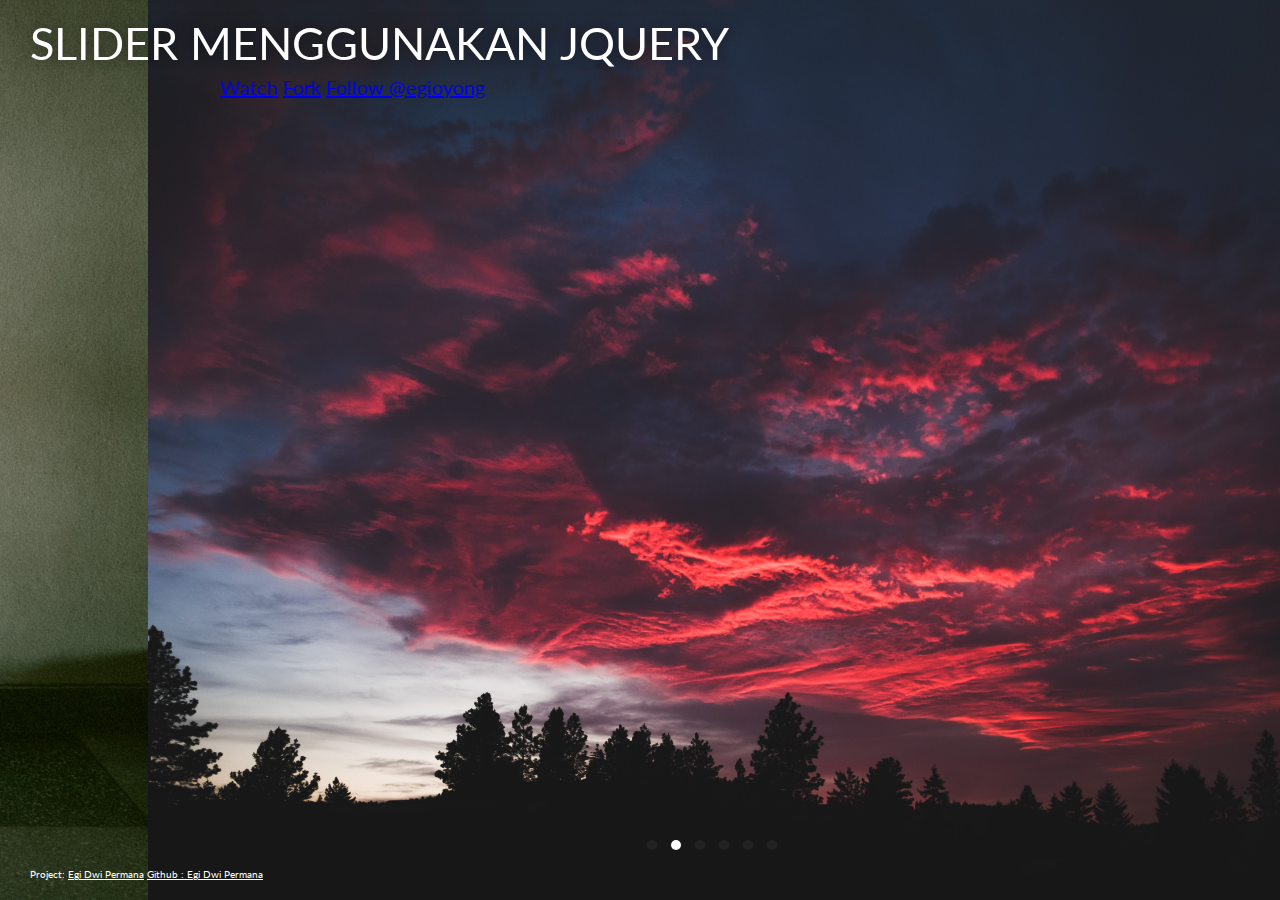
<file: select2/index.html>
<html>
    <head>
    <title>Membuat Image Slider Dengan JQuery</title>
    <meta name="description" content="Sederhana dan sangat powerfull:Slide slider">
    <link href="style.css" rel="stylesheet" type="text/css">

    <!--Instalasi font lato dari google, abaikan jika tidak koneksi internet-->
    <link href='http://fonts.googleapis.com/css?family=Lato:400,700' rel='stylesheet' type='text/css'>

    <!--Include jquery-->
    <script src="./src/jquery-3.6.0.js"></script>
    <script src="./src/jquery-migrate-1.2.1.min.js"></script>

    <!--Include the slider script-->
    <script type="text/javascript" src="./src/jquery.simpleslider.js"></script>
    <script type="text/javascript" src="./src/backstretch.js"></script>
    <script type="text/javascript" src="./src/custom.js"></script>

    </head>
    <body>
        <header id="top">
            <div id="logo"><span class='logo'>Slider Menggunakan JQuery</span><span class='dynamic'></span></div>
        </header>

        <div class="pagewrap">
            <div id="fb-root"></div>
<script async defer crossorigin="anonymous" src="https://connect.facebook.net/id_ID/sdk.js#xfbml=1&version=v11.0" nonce="LZGFsfdw"></script>
    
<div class="fb-like" data-href="https://developers.facebook.com/docs/plugins/" data-width="" data-layout="standard" data-action="like" data-size="small" data-share="true"></div>

            <div class="githubbuttons">
                <!-- Place this tag where you want the button to render. -->
                <a class="github-button" href="https://github.com/egioyong/notes-app-back-end/subscription" 
                data-icon="octicon-eye" aria-label="Watch egioyong/notes-app-back-end on GitHub">Watch</a>
                <!-- Place this tag where you want the button to render. -->
                <a class="github-button" href="https://github.com/egioyong/notes-app-back-end/fork" 
                data-icon="octicon-repo-forked" aria-label="Fork egioyong/notes-app-back-end on GitHub">Fork</a>
                <!-- Place this tag where you want the button to render. -->
                <a class="github-button" href="https://github.com/egioyong" aria-label="Follow @egioyong on GitHub">Follow @egioyong</a>

            </div>

            <div class="pageblock" id="fullscreen">
                <div class="slider">
                    <div class="slide" id="satu">
                        <div class="slidecontent">
                            <span class="headersur">Sangat powerfull dan sederhana diwaktu yang sama</span>
                            <h1>SLIDE PERTAMA</h1>
                            <select class="js-example-basic-single" name="state">
                                <option value="TR">Traveling</option>
                                <option value="NT">Nonton</option>
                                <option value="PG">Playing Game</option>
                                <option value="TD">Tidur</option>
                                <option value="BC">Makan</option>
                                <option value="SB">Sepak Bola</option>
                            </select> 
                            <div class="button" onclick="mainslider.nexSlide();">Lihat Betapa sederhananya</div>  
                    </div>
                </div>
        
                    <div class="slide" id="dua">
                        <div class="slidecontent">
                            <span class="headersur"></br></br> Masukan Semua disini</span>
                            <h1>SLIDE KEDUA</h1>
                            <div class="text">
                                <p>Siapkan dan download file simpleslider.js, jquery.touchswipe.js,dan transit.js</p>
                                <xmp>
                                   <script src="./src/jquery-3.6.0.js"></script>
                                   <script src="./src/jquery-migrate-1.2.1.min.js"></script>
                                   <script type="text/javascript" src="./src/transit.js"></script>
                                   <script type="text/javascript" src="./src/jquery.touchSwipe.js"></script>
                                   <script type="text/javascript" src="./src/jquery.simpleslider.js"></script>
                                </xmp>
                                
                                <div class="button" onclick="mainslider.nexSlide();">Sudah?Ayo lanjutkan</div>
                            </div>  
                        </div>
                    </div>

                    <div class="slide" id="tiga">
                        <div class="slidecontent">
                            <span class="headersur">Sudah Siap?</span>
                            <h1>Langkah Berikutnya</h1>  
                            <div class="text">
                                <p>Masukan kode ini di HTML, cek <a href="https://github.com/egioyong/jquery-plugin"
                                target="_BLANK">Github README</a>Contoh HTML</p>
                                <xmp>
                                    $(document).ready(funtion(){
                                        $(".slider").simpleslider(;)
                                    });

                                </xmp>
                                <div class="button" onclick="mainslider.nexSlide();">Selesai?Lanjutkan lagi!</div>
                            </div> 
                        </div>
                    </div>

                    <div class="slide" id="empat">
                        <div class="slidecontent"> 
                            <span class="headersur">Belum Selesai</span>  
                            <h1>LIHAT</h1>
                            <div class="text">
                                <p>Slider masih ada lagi</p>
                                <div class="button" onclick="mainslider.nexSlide();">Cek</div>
                            </div>
                        </div>
                    </div>

                    <div class="slide" id="lima">
                        <div class="slidecontent">
                            <span class="headersur">Masih ada lagi !</span>
                            <h1>SLIDER KELIMA</h1>
                            <div class="text">
                                <p>Ayo sekali lagi</p>

                                <div class="button" onclick="mainslider.nexSlide();">
                                 Lanjut
                                </div>
                            </div>
                        </div>
                    </div>

                  <div class="slide" id="enam">
                      <div class="slidecontent">
                          <span class="headersur">Sudah Selesai</span>
                          <h1>LIHAT</h1>
                          <div class="text">
                            <p>Slider Sudah Selesai, Mau lihat opsi lain?</p>
                            <p>
                            <p>Ada methods, triggers dan tracker yang dikonfigurasikan</p>
                            
                            <div class="button">
                                <a href="https://github.com/egioyong/jquery-plugin"
                                target="_BLANK">cek</a></div>
                          </div>
                      </div>
                  </div>  
                </div>
            </div>

            <div class="copy">
                Project: <a href="https://m.facebook.com/baskam321" rel="publisher">Egi Dwi Permana</a>
                <a href="https://github.com/egioyong">Github : Egi Dwi Permana</a>
            </div>
            
        </div>
        <!-- Place this tag in your head or just before your close body tag. -->
        <script async defer src="https://buttons.github.io/buttons.js"></script>
        <!-- Place this tag in your head or just before your close body tag. -->
        <script async defer src="https://buttons.github.io/buttons.js"></script>
        <!-- Place this tag in your head or just before your close body tag. -->
        <script async defer src="https://buttons.github.io/buttons.js"></script>
    </body>
</html>
</file>
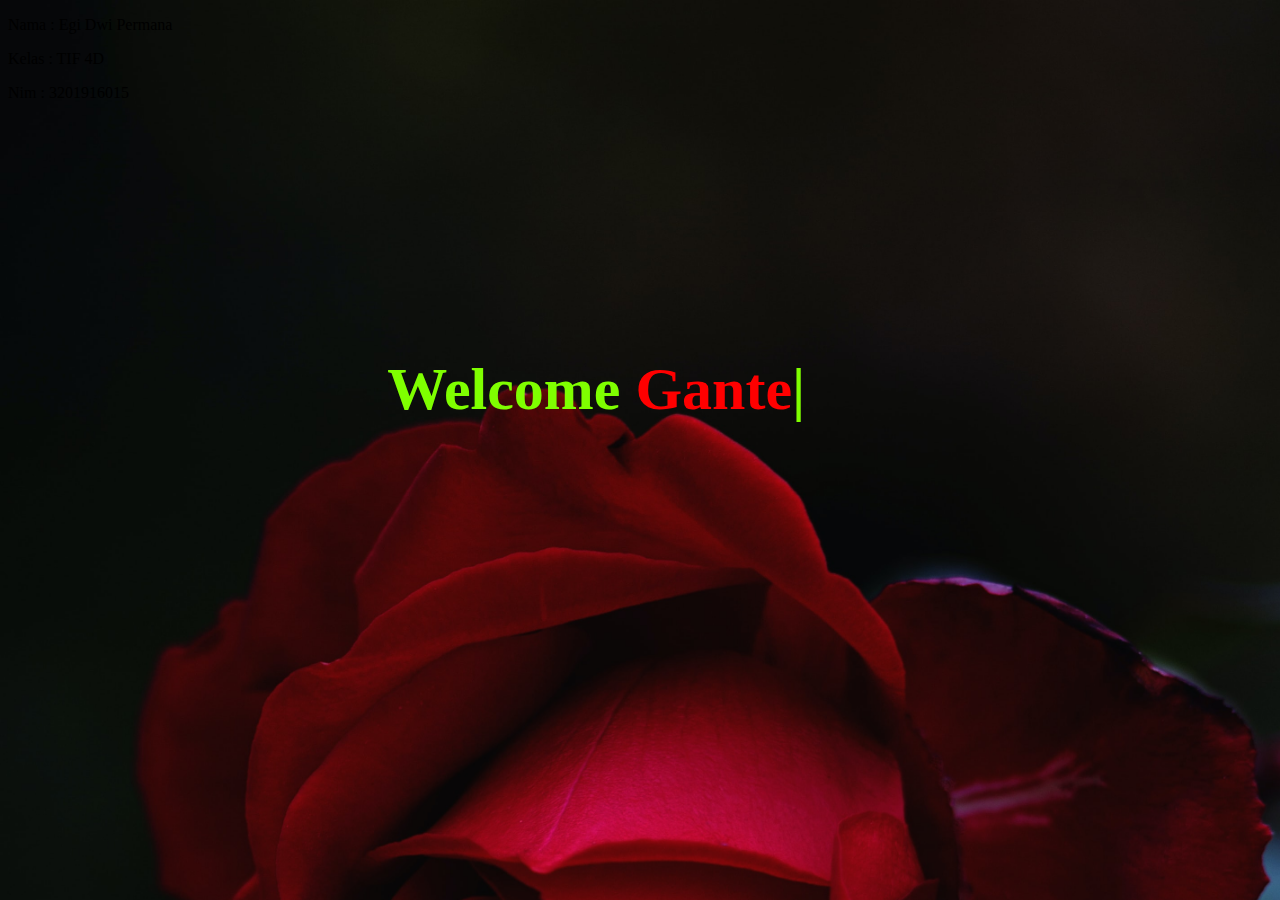
<file: typed/index.html>
<!DOCTYPE html>
<html lang="en">
    <head>
        <meta charset="UTF-8" />
        <meta http-equiv="X-UA-Compatible" content="IE=edge" />
        <meta name="viewport" content="width=device-width, initial-scale=1.0" />
        <title>Typed</title>
        <style>
            body{
                background-image: url("roksolana-zasiadko-aSCihnn25Jc-unsplash.jpg");
                background-repeat: no-repeat;
                background-size: cover;
            }
            .typed {
                margin-left: 30%;
                margin-top: 20%;
                font-size: 30px;
            }
            .typed .anim {
                color: rgb(255, 0, 0);
            }
            h1{
                color: chartreuse;
            }
        </style>
    </head>
    <body>
        <p>Nama     : Egi Dwi Permana</p>
        <p>Kelas    : TIF 4D </p>
        <P>Nim      : 3201916015</P>
        <div class="typed">
            <h1>Welcome <span class="anim"></span></h1>
        </div>

        <script src="typed.js-master/lib/typed.js"></script>

        <script>
            var typed = new Typed(".anim", {
                // Waits 1000ms after typing "First"
                strings: ["Ganteng", "Handsome"],
                typeSpeed: 100,
                backSpeed: 100,
                loop: true,
            });
        </script>
    </body>
</html>
</file>
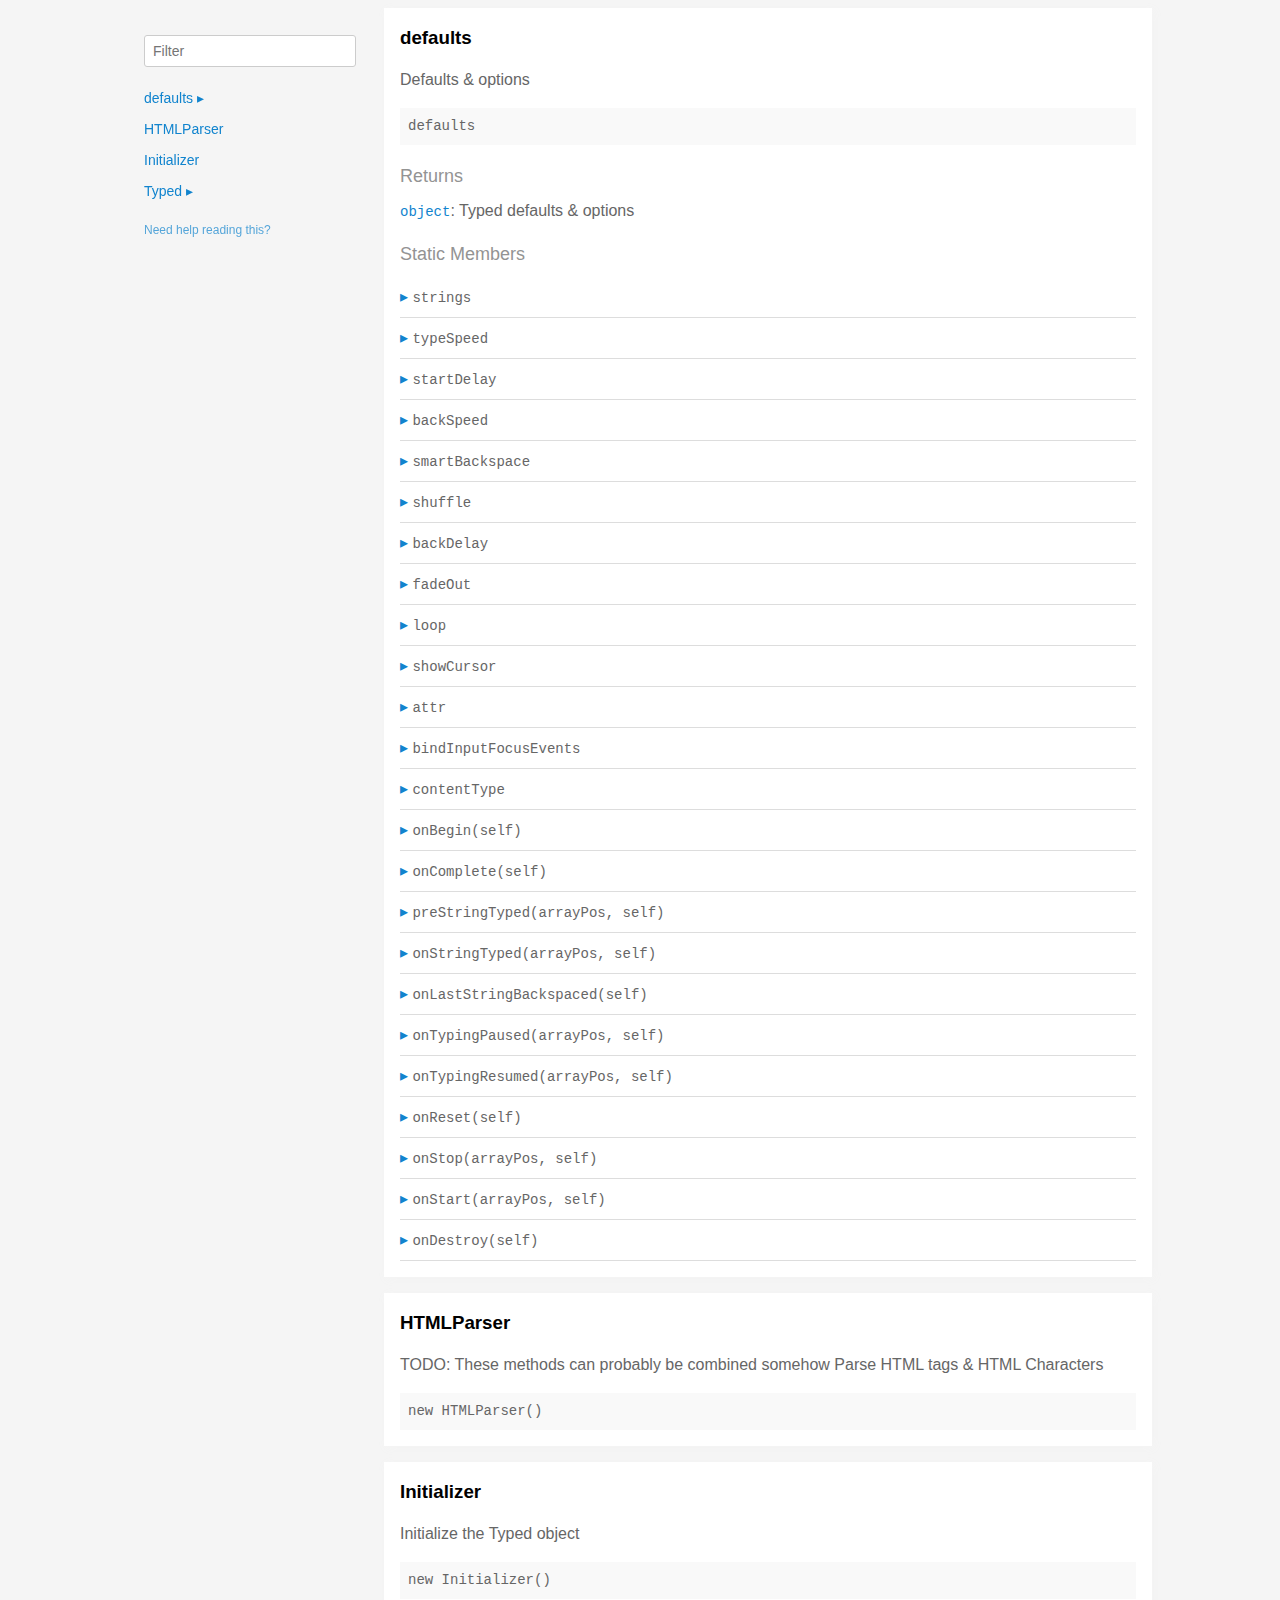
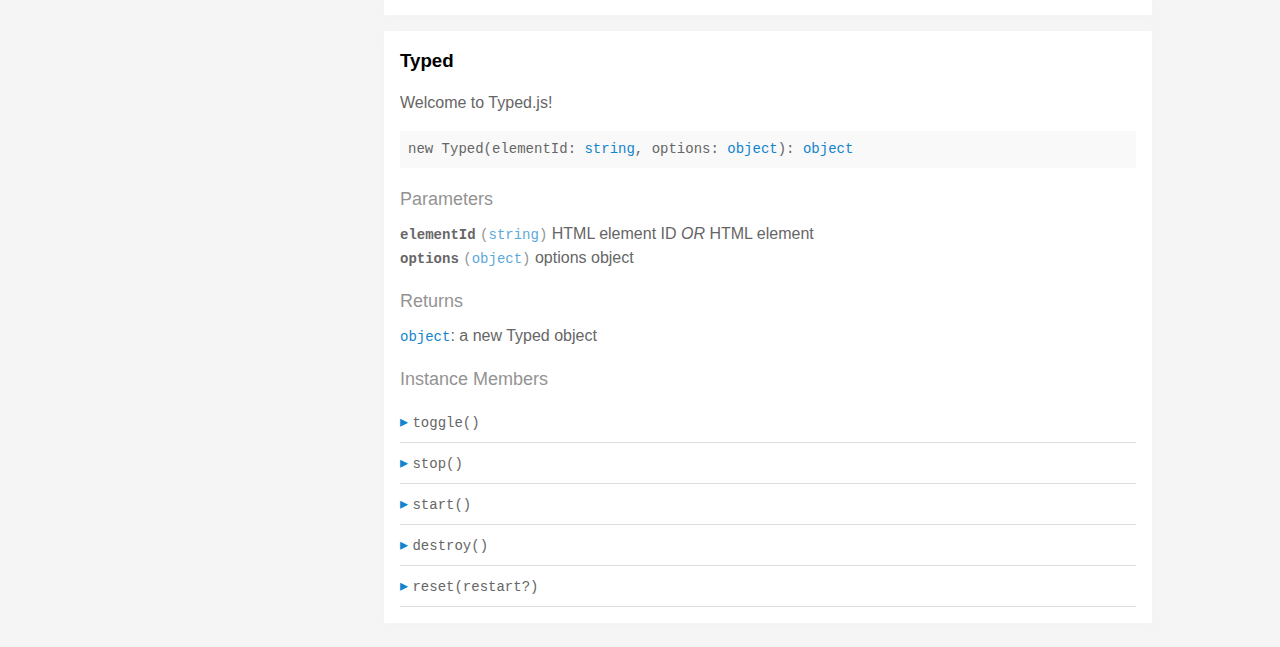
<file: typed/typed.js-master/docs/index.html>
<!doctype html>
<html>
<head>
  <meta charset='utf-8' />
  <title>  | Documentation</title>
  <meta name='viewport' content='width=device-width,initial-scale=1'>
  <link href='assets/bass.css' type='text/css' rel='stylesheet' />
  <link href='assets/style.css' type='text/css' rel='stylesheet' />
  <link href='assets/github.css' type='text/css' rel='stylesheet' />
</head>
<body class='documentation'>
  <div class='max-width-4 mx-auto'>
    <div class='clearfix md-mxn2'>
      <div class='fixed xs-hide fix-3 overflow-auto max-height-100'>
        <div class='py1 px2'>
          <h3 class='mb0 no-anchor'></h3>
          <div class='mb1'><code></code></div>
          <input
            placeholder='Filter'
            id='filter-input'
            class='col12 block input'
            type='text' />
          <div id='toc'>
            <ul class='list-reset h5 py1-ul'>
              
                
                <li><a
                  href='#defaults'
                  class=" toggle-sibling">
                  defaults
                  <span class='icon'>▸</span>
                </a>
                
                <div class='toggle-target display-none'>
                  
                  <ul class='list-reset py1-ul pl1'>
                    <li class='h5'><span>Static members</span></li>
                    
                      <li><a
                        href='#defaults.strings'
                        class='regular pre-open'>
                        .strings
                      </a></li>
                    
                      <li><a
                        href='#defaults.typeSpeed'
                        class='regular pre-open'>
                        .typeSpeed
                      </a></li>
                    
                      <li><a
                        href='#defaults.startDelay'
                        class='regular pre-open'>
                        .startDelay
                      </a></li>
                    
                      <li><a
                        href='#defaults.backSpeed'
                        class='regular pre-open'>
                        .backSpeed
                      </a></li>
                    
                      <li><a
                        href='#defaults.smartBackspace'
                        class='regular pre-open'>
                        .smartBackspace
                      </a></li>
                    
                      <li><a
                        href='#defaults.shuffle'
                        class='regular pre-open'>
                        .shuffle
                      </a></li>
                    
                      <li><a
                        href='#defaults.backDelay'
                        class='regular pre-open'>
                        .backDelay
                      </a></li>
                    
                      <li><a
                        href='#defaults.fadeOut'
                        class='regular pre-open'>
                        .fadeOut
                      </a></li>
                    
                      <li><a
                        href='#defaults.loop'
                        class='regular pre-open'>
                        .loop
                      </a></li>
                    
                      <li><a
                        href='#defaults.showCursor'
                        class='regular pre-open'>
                        .showCursor
                      </a></li>
                    
                      <li><a
                        href='#defaults.attr'
                        class='regular pre-open'>
                        .attr
                      </a></li>
                    
                      <li><a
                        href='#defaults.bindInputFocusEvents'
                        class='regular pre-open'>
                        .bindInputFocusEvents
                      </a></li>
                    
                      <li><a
                        href='#defaults.contentType'
                        class='regular pre-open'>
                        .contentType
                      </a></li>

                      <li><a
                        href='#defaults.onBegin'
                        class='regular pre-open'>
                        .onBegin
                      </a></li>

                      <li><a
                        href='#defaults.onComplete'
                        class='regular pre-open'>
                        .onComplete
                      </a></li>
                    
                      <li><a
                        href='#defaults.preStringTyped'
                        class='regular pre-open'>
                        .preStringTyped
                      </a></li>
                    
                      <li><a
                        href='#defaults.onStringTyped'
                        class='regular pre-open'>
                        .onStringTyped
                      </a></li>
                    
                      <li><a
                        href='#defaults.onLastStringBackspaced'
                        class='regular pre-open'>
                        .onLastStringBackspaced
                      </a></li>
                    
                      <li><a
                        href='#defaults.onTypingPaused'
                        class='regular pre-open'>
                        .onTypingPaused
                      </a></li>
                    
                      <li><a
                        href='#defaults.onTypingResumed'
                        class='regular pre-open'>
                        .onTypingResumed
                      </a></li>
                    
                      <li><a
                        href='#defaults.onReset'
                        class='regular pre-open'>
                        .onReset
                      </a></li>
                    
                      <li><a
                        href='#defaults.onStop'
                        class='regular pre-open'>
                        .onStop
                      </a></li>
                    
                      <li><a
                        href='#defaults.onStart'
                        class='regular pre-open'>
                        .onStart
                      </a></li>
                    
                      <li><a
                        href='#defaults.onDestroy'
                        class='regular pre-open'>
                        .onDestroy
                      </a></li>
                    
                    </ul>
                  
                  
                  
                </div>
                
                </li>
              
                
                <li><a
                  href='#htmlparser'
                  class="">
                  HTMLParser
                  
                </a>
                
                </li>
              
                
                <li><a
                  href='#initializer'
                  class="">
                  Initializer
                  
                </a>
                
                </li>
              
                
                <li><a
                  href='#typed'
                  class=" toggle-sibling">
                  Typed
                  <span class='icon'>▸</span>
                </a>
                
                <div class='toggle-target display-none'>
                  
                  
                    <ul class='list-reset py1-ul pl1'>
                      <li class='h5'><span>Instance members</span></li>
                      
                      <li><a
                        href='#Typed#toggle'
                        class='regular pre-open'>
                        #toggle
                      </a></li>
                      
                      <li><a
                        href='#Typed#stop'
                        class='regular pre-open'>
                        #stop
                      </a></li>
                      
                      <li><a
                        href='#Typed#start'
                        class='regular pre-open'>
                        #start
                      </a></li>
                      
                      <li><a
                        href='#Typed#destroy'
                        class='regular pre-open'>
                        #destroy
                      </a></li>
                      
                      <li><a
                        href='#Typed#reset'
                        class='regular pre-open'>
                        #reset
                      </a></li>
                      
                    </ul>
                  
                  
                </div>
                
                </li>
              
            </ul>
          </div>
          <div class='mt1 h6 quiet'>
            <a href='http://documentation.js.org/reading-documentation.html'>Need help reading this?</a>
          </div>
        </div>
      </div>
      <div class='fix-margin-3'>
        
          
            <section class='p2 mb2 clearfix bg-white minishadow'>

  
  <div class='clearfix'>
    
    <h3 class='fl m0' id='defaults'>
      defaults
    </h3>
    
    
  </div>
  

  <p>Defaults &#x26; options</p>


  <div class='pre p1 fill-light mt0'>defaults</div>
  
  

  
  
  
  
  

  

  

  
    
      <div class='py1 quiet mt1 prose-big'>Returns</div>
      <code><a href="https://developer.mozilla.org/en-US/docs/Web/JavaScript/Reference/Global_Objects/Object">object</a></code>:
        Typed defaults &#x26; options

      
    
  

  

  

  
    <div class='py1 quiet mt1 prose-big'>Static Members</div>
    <div class="clearfix">
  
    <div class='border-bottom' id='defaults.strings'>
      <div class="clearfix small pointer toggle-sibling">
        <div class="py1 contain">
            <a class='icon pin-right py1 dark-link caret-right'>▸</a>
            <span class='code strong strong truncate'>strings</span>
        </div>
      </div>
      <div class="clearfix display-none toggle-target">
        <section class='p2 mb2 clearfix bg-white minishadow'>

  

  

  <div class='pre p1 fill-light mt0'>strings</div>
  
  

  
  
  
  
  

  

  
    <div class='py1 quiet mt1 prose-big'>Properties</div>
    <div>
      
        <div class='space-bottom0'>
          <span class='code bold'>strings</span> <code class='quiet'>(<a href="https://developer.mozilla.org/en-US/docs/Web/JavaScript/Reference/Global_Objects/Array">array</a>)</code>
          : strings to be typed

          
        </div>
      
        <div class='space-bottom0'>
          <span class='code bold'>stringsElement</span> <code class='quiet'>(<a href="https://developer.mozilla.org/en-US/docs/Web/JavaScript/Reference/Global_Objects/String">string</a>)</code>
          : ID of element containing string children

          
        </div>
      
    </div>
  

  

  

  

  

  

  
</section>

      </div>
    </div>
  
    <div class='border-bottom' id='defaults.typeSpeed'>
      <div class="clearfix small pointer toggle-sibling">
        <div class="py1 contain">
            <a class='icon pin-right py1 dark-link caret-right'>▸</a>
            <span class='code strong strong truncate'>typeSpeed</span>
        </div>
      </div>
      <div class="clearfix display-none toggle-target">
        <section class='p2 mb2 clearfix bg-white minishadow'>

  

  

  <div class='pre p1 fill-light mt0'>typeSpeed</div>
  
  

  
  
  
  
  

  

  
    <div class='py1 quiet mt1 prose-big'>Properties</div>
    <div>
      
        <div class='space-bottom0'>
          <span class='code bold'>typeSpeed</span> <code class='quiet'>(<a href="https://developer.mozilla.org/en-US/docs/Web/JavaScript/Reference/Global_Objects/Number">number</a>)</code>
          : type speed in milliseconds

          
        </div>
      
    </div>
  

  

  

  

  

  

  
</section>

      </div>
    </div>
  
    <div class='border-bottom' id='defaults.startDelay'>
      <div class="clearfix small pointer toggle-sibling">
        <div class="py1 contain">
            <a class='icon pin-right py1 dark-link caret-right'>▸</a>
            <span class='code strong strong truncate'>startDelay</span>
        </div>
      </div>
      <div class="clearfix display-none toggle-target">
        <section class='p2 mb2 clearfix bg-white minishadow'>

  

  

  <div class='pre p1 fill-light mt0'>startDelay</div>
  
  

  
  
  
  
  

  

  
    <div class='py1 quiet mt1 prose-big'>Properties</div>
    <div>
      
        <div class='space-bottom0'>
          <span class='code bold'>startDelay</span> <code class='quiet'>(<a href="https://developer.mozilla.org/en-US/docs/Web/JavaScript/Reference/Global_Objects/Number">number</a>)</code>
          : time before typing starts in milliseconds

          
        </div>
      
    </div>
  

  

  

  

  

  

  
</section>

      </div>
    </div>
  
    <div class='border-bottom' id='defaults.backSpeed'>
      <div class="clearfix small pointer toggle-sibling">
        <div class="py1 contain">
            <a class='icon pin-right py1 dark-link caret-right'>▸</a>
            <span class='code strong strong truncate'>backSpeed</span>
        </div>
      </div>
      <div class="clearfix display-none toggle-target">
        <section class='p2 mb2 clearfix bg-white minishadow'>

  

  

  <div class='pre p1 fill-light mt0'>backSpeed</div>
  
  

  
  
  
  
  

  

  
    <div class='py1 quiet mt1 prose-big'>Properties</div>
    <div>
      
        <div class='space-bottom0'>
          <span class='code bold'>backSpeed</span> <code class='quiet'>(<a href="https://developer.mozilla.org/en-US/docs/Web/JavaScript/Reference/Global_Objects/Number">number</a>)</code>
          : backspacing speed in milliseconds

          
        </div>
      
    </div>
  

  

  

  

  

  

  
</section>

      </div>
    </div>
  
    <div class='border-bottom' id='defaults.smartBackspace'>
      <div class="clearfix small pointer toggle-sibling">
        <div class="py1 contain">
            <a class='icon pin-right py1 dark-link caret-right'>▸</a>
            <span class='code strong strong truncate'>smartBackspace</span>
        </div>
      </div>
      <div class="clearfix display-none toggle-target">
        <section class='p2 mb2 clearfix bg-white minishadow'>

  

  

  <div class='pre p1 fill-light mt0'>smartBackspace</div>
  
  

  
  
  
  
  

  

  
    <div class='py1 quiet mt1 prose-big'>Properties</div>
    <div>
      
        <div class='space-bottom0'>
          <span class='code bold'>smartBackspace</span> <code class='quiet'>(<a href="https://developer.mozilla.org/en-US/docs/Web/JavaScript/Reference/Global_Objects/Boolean">boolean</a>)</code>
          : only backspace what doesn't match the previous string

          
        </div>
      
    </div>
  

  

  

  

  

  

  
</section>

      </div>
    </div>
  
    <div class='border-bottom' id='defaults.shuffle'>
      <div class="clearfix small pointer toggle-sibling">
        <div class="py1 contain">
            <a class='icon pin-right py1 dark-link caret-right'>▸</a>
            <span class='code strong strong truncate'>shuffle</span>
        </div>
      </div>
      <div class="clearfix display-none toggle-target">
        <section class='p2 mb2 clearfix bg-white minishadow'>

  

  

  <div class='pre p1 fill-light mt0'>shuffle</div>
  
  

  
  
  
  
  

  

  
    <div class='py1 quiet mt1 prose-big'>Properties</div>
    <div>
      
        <div class='space-bottom0'>
          <span class='code bold'>shuffle</span> <code class='quiet'>(<a href="https://developer.mozilla.org/en-US/docs/Web/JavaScript/Reference/Global_Objects/Boolean">boolean</a>)</code>
          : shuffle the strings

          
        </div>
      
    </div>
  

  

  

  

  

  

  
</section>

      </div>
    </div>
  
    <div class='border-bottom' id='defaults.backDelay'>
      <div class="clearfix small pointer toggle-sibling">
        <div class="py1 contain">
            <a class='icon pin-right py1 dark-link caret-right'>▸</a>
            <span class='code strong strong truncate'>backDelay</span>
        </div>
      </div>
      <div class="clearfix display-none toggle-target">
        <section class='p2 mb2 clearfix bg-white minishadow'>

  

  

  <div class='pre p1 fill-light mt0'>backDelay</div>
  
  

  
  
  
  
  

  

  
    <div class='py1 quiet mt1 prose-big'>Properties</div>
    <div>
      
        <div class='space-bottom0'>
          <span class='code bold'>backDelay</span> <code class='quiet'>(<a href="https://developer.mozilla.org/en-US/docs/Web/JavaScript/Reference/Global_Objects/Number">number</a>)</code>
          : time before backspacing in milliseconds

          
        </div>
      
    </div>
  

  

  

  

  

  

  
</section>

      </div>
    </div>
  
    <div class='border-bottom' id='defaults.fadeOut'>
      <div class="clearfix small pointer toggle-sibling">
        <div class="py1 contain">
            <a class='icon pin-right py1 dark-link caret-right'>▸</a>
            <span class='code strong strong truncate'>fadeOut</span>
        </div>
      </div>
      <div class="clearfix display-none toggle-target">
        <section class='p2 mb2 clearfix bg-white minishadow'>

  

  

  <div class='pre p1 fill-light mt0'>fadeOut</div>
  
  

  
  
  
  
  

  

  
    <div class='py1 quiet mt1 prose-big'>Properties</div>
    <div>
      
        <div class='space-bottom0'>
          <span class='code bold'>fadeOut</span> <code class='quiet'>(<a href="https://developer.mozilla.org/en-US/docs/Web/JavaScript/Reference/Global_Objects/Boolean">boolean</a>)</code>
          : Fade out instead of backspace

          
        </div>
      
        <div class='space-bottom0'>
          <span class='code bold'>fadeOutClass</span> <code class='quiet'>(<a href="https://developer.mozilla.org/en-US/docs/Web/JavaScript/Reference/Global_Objects/String">string</a>)</code>
          : css class for fade animation

          
        </div>
      
        <div class='space-bottom0'>
          <span class='code bold'>fadeOutDelay</span> <code class='quiet'>(<a href="https://developer.mozilla.org/en-US/docs/Web/JavaScript/Reference/Global_Objects/Boolean">boolean</a>)</code>
          : Fade out delay in milliseconds

          
        </div>
      
    </div>
  

  

  

  

  

  

  
</section>

      </div>
    </div>
  
    <div class='border-bottom' id='defaults.loop'>
      <div class="clearfix small pointer toggle-sibling">
        <div class="py1 contain">
            <a class='icon pin-right py1 dark-link caret-right'>▸</a>
            <span class='code strong strong truncate'>loop</span>
        </div>
      </div>
      <div class="clearfix display-none toggle-target">
        <section class='p2 mb2 clearfix bg-white minishadow'>

  

  

  <div class='pre p1 fill-light mt0'>loop</div>
  
  

  
  
  
  
  

  

  
    <div class='py1 quiet mt1 prose-big'>Properties</div>
    <div>
      
        <div class='space-bottom0'>
          <span class='code bold'>loop</span> <code class='quiet'>(<a href="https://developer.mozilla.org/en-US/docs/Web/JavaScript/Reference/Global_Objects/Boolean">boolean</a>)</code>
          : loop strings

          
        </div>
      
        <div class='space-bottom0'>
          <span class='code bold'>loopCount</span> <code class='quiet'>(<a href="https://developer.mozilla.org/en-US/docs/Web/JavaScript/Reference/Global_Objects/Number">number</a>)</code>
          : amount of loops

          
        </div>
      
    </div>
  

  

  

  

  

  

  
</section>

      </div>
    </div>
  
    <div class='border-bottom' id='defaults.showCursor'>
      <div class="clearfix small pointer toggle-sibling">
        <div class="py1 contain">
            <a class='icon pin-right py1 dark-link caret-right'>▸</a>
            <span class='code strong strong truncate'>showCursor</span>
        </div>
      </div>
      <div class="clearfix display-none toggle-target">
        <section class='p2 mb2 clearfix bg-white minishadow'>

  

  

  <div class='pre p1 fill-light mt0'>showCursor</div>
  
  

  
  
  
  
  

  

  
    <div class='py1 quiet mt1 prose-big'>Properties</div>
    <div>
      
        <div class='space-bottom0'>
          <span class='code bold'>showCursor</span> <code class='quiet'>(<a href="https://developer.mozilla.org/en-US/docs/Web/JavaScript/Reference/Global_Objects/Boolean">boolean</a>)</code>
          : show cursor

          
        </div>
      
        <div class='space-bottom0'>
          <span class='code bold'>cursorChar</span> <code class='quiet'>(<a href="https://developer.mozilla.org/en-US/docs/Web/JavaScript/Reference/Global_Objects/String">string</a>)</code>
          : character for cursor

          
        </div>
      
        <div class='space-bottom0'>
          <span class='code bold'>autoInsertCss</span> <code class='quiet'>(<a href="https://developer.mozilla.org/en-US/docs/Web/JavaScript/Reference/Global_Objects/Boolean">boolean</a>)</code>
          : insert CSS for cursor and fadeOut into HTML 
<head>

          
        </div>
      
    </div>
  

  

  

  

  

  

  
</section>

      </div>
    </div>
  
    <div class='border-bottom' id='defaults.attr'>
      <div class="clearfix small pointer toggle-sibling">
        <div class="py1 contain">
            <a class='icon pin-right py1 dark-link caret-right'>▸</a>
            <span class='code strong strong truncate'>attr</span>
        </div>
      </div>
      <div class="clearfix display-none toggle-target">
        <section class='p2 mb2 clearfix bg-white minishadow'>

  

  

  <div class='pre p1 fill-light mt0'>attr</div>
  
  

  
  
  
  
  

  

  
    <div class='py1 quiet mt1 prose-big'>Properties</div>
    <div>
      
        <div class='space-bottom0'>
          <span class='code bold'>attr</span> <code class='quiet'>(<a href="https://developer.mozilla.org/en-US/docs/Web/JavaScript/Reference/Global_Objects/String">string</a>)</code>
          : attribute for typing
Ex: input placeholder, value, or just HTML text

          
        </div>
      
    </div>
  

  

  

  

  

  

  
</section>

      </div>
    </div>
  
    <div class='border-bottom' id='defaults.bindInputFocusEvents'>
      <div class="clearfix small pointer toggle-sibling">
        <div class="py1 contain">
            <a class='icon pin-right py1 dark-link caret-right'>▸</a>
            <span class='code strong strong truncate'>bindInputFocusEvents</span>
        </div>
      </div>
      <div class="clearfix display-none toggle-target">
        <section class='p2 mb2 clearfix bg-white minishadow'>

  

  

  <div class='pre p1 fill-light mt0'>bindInputFocusEvents</div>
  
  

  
  
  
  
  

  

  
    <div class='py1 quiet mt1 prose-big'>Properties</div>
    <div>
      
        <div class='space-bottom0'>
          <span class='code bold'>bindInputFocusEvents</span> <code class='quiet'>(<a href="https://developer.mozilla.org/en-US/docs/Web/JavaScript/Reference/Global_Objects/Boolean">boolean</a>)</code>
          : bind to focus and blur if el is text input

          
        </div>
      
    </div>
  

  

  

  

  

  

  
</section>

      </div>
    </div>
  
    <div class='border-bottom' id='defaults.contentType'>
      <div class="clearfix small pointer toggle-sibling">
        <div class="py1 contain">
            <a class='icon pin-right py1 dark-link caret-right'>▸</a>
            <span class='code strong strong truncate'>contentType</span>
        </div>
      </div>
      <div class="clearfix display-none toggle-target">
        <section class='p2 mb2 clearfix bg-white minishadow'>

  

  

  <div class='pre p1 fill-light mt0'>contentType</div>
  
  

  
  
  
  
  

  

  
    <div class='py1 quiet mt1 prose-big'>Properties</div>
    <div>
      
        <div class='space-bottom0'>
          <span class='code bold'>contentType</span> <code class='quiet'>(<a href="https://developer.mozilla.org/en-US/docs/Web/JavaScript/Reference/Global_Objects/String">string</a>)</code>
          : 'html' or 'null' for plaintext

          
        </div>
      
    </div>
  

  

  

  

  

  

  
</section>

      </div>
    </div>
  
    <div class='border-bottom' id='defaults.onBegin'>
      <div class="clearfix small pointer toggle-sibling">
        <div class="py1 contain">
            <a class='icon pin-right py1 dark-link caret-right'>▸</a>
            <span class='code strong strong truncate'>onBegin(self)</span>
        </div>
      </div>
      <div class="clearfix display-none toggle-target">
        <section class='p2 mb2 clearfix bg-white minishadow'>

  

  <p>Before it begins typing</p>

  <div class='pre p1 fill-light mt0'>onBegin(self: <a href="#typed">Typed</a>)</div>
  
    <div class='py1 quiet mt1 prose-big'>Parameters</div>
    <div class='prose'>
      
        <div class='space-bottom0'>
          <div>
            <span class='code bold'>self</span> <code class='quiet'>(<a href="#typed">Typed</a>)</code>
	    
          </div>
          
        </div>
      
    </div>
  
</section>

      </div>
    </div>

    <div class='border-bottom' id='defaults.onComplete'>
      <div class="clearfix small pointer toggle-sibling">
        <div class="py1 contain">
            <a class='icon pin-right py1 dark-link caret-right'>▸</a>
            <span class='code strong strong truncate'>onComplete(self)</span>
        </div>
      </div>
      <div class="clearfix display-none toggle-target">
        <section class='p2 mb2 clearfix bg-white minishadow'>

  

  <p>All typing is complete</p>


  <div class='pre p1 fill-light mt0'>onComplete(self: <a href="#typed">Typed</a>)</div>
  
  

  
  
  
  
  

  
    <div class='py1 quiet mt1 prose-big'>Parameters</div>
    <div class='prose'>
      
        <div class='space-bottom0'>
          <div>
            <span class='code bold'>self</span> <code class='quiet'>(<a href="#typed">Typed</a>)</code>
	    
          </div>
          
        </div>
      
    </div>
  

  

  

  

  

  

  

  
</section>

      </div>
    </div>
  
    <div class='border-bottom' id='defaults.preStringTyped'>
      <div class="clearfix small pointer toggle-sibling">
        <div class="py1 contain">
            <a class='icon pin-right py1 dark-link caret-right'>▸</a>
            <span class='code strong strong truncate'>preStringTyped(arrayPos, self)</span>
        </div>
      </div>
      <div class="clearfix display-none toggle-target">
        <section class='p2 mb2 clearfix bg-white minishadow'>

  

  <p>Before each string is typed</p>


  <div class='pre p1 fill-light mt0'>preStringTyped(arrayPos: <a href="https://developer.mozilla.org/en-US/docs/Web/JavaScript/Reference/Global_Objects/Number">number</a>, self: <a href="#typed">Typed</a>)</div>
  
  

  
  
  
  
  

  
    <div class='py1 quiet mt1 prose-big'>Parameters</div>
    <div class='prose'>
      
        <div class='space-bottom0'>
          <div>
            <span class='code bold'>arrayPos</span> <code class='quiet'>(<a href="https://developer.mozilla.org/en-US/docs/Web/JavaScript/Reference/Global_Objects/Number">number</a>)</code>
	    
          </div>
          
        </div>
      
        <div class='space-bottom0'>
          <div>
            <span class='code bold'>self</span> <code class='quiet'>(<a href="#typed">Typed</a>)</code>
	    
          </div>
          
        </div>
      
    </div>
  

  

  

  

  

  

  

  
</section>

      </div>
    </div>
  
    <div class='border-bottom' id='defaults.onStringTyped'>
      <div class="clearfix small pointer toggle-sibling">
        <div class="py1 contain">
            <a class='icon pin-right py1 dark-link caret-right'>▸</a>
            <span class='code strong strong truncate'>onStringTyped(arrayPos, self)</span>
        </div>
      </div>
      <div class="clearfix display-none toggle-target">
        <section class='p2 mb2 clearfix bg-white minishadow'>

  

  <p>After each string is typed</p>


  <div class='pre p1 fill-light mt0'>onStringTyped(arrayPos: <a href="https://developer.mozilla.org/en-US/docs/Web/JavaScript/Reference/Global_Objects/Number">number</a>, self: <a href="#typed">Typed</a>)</div>
  
  

  
  
  
  
  

  
    <div class='py1 quiet mt1 prose-big'>Parameters</div>
    <div class='prose'>
      
        <div class='space-bottom0'>
          <div>
            <span class='code bold'>arrayPos</span> <code class='quiet'>(<a href="https://developer.mozilla.org/en-US/docs/Web/JavaScript/Reference/Global_Objects/Number">number</a>)</code>
	    
          </div>
          
        </div>
      
        <div class='space-bottom0'>
          <div>
            <span class='code bold'>self</span> <code class='quiet'>(<a href="#typed">Typed</a>)</code>
	    
          </div>
          
        </div>
      
    </div>
  

  

  

  

  

  

  

  
</section>

      </div>
    </div>
  
    <div class='border-bottom' id='defaults.onLastStringBackspaced'>
      <div class="clearfix small pointer toggle-sibling">
        <div class="py1 contain">
            <a class='icon pin-right py1 dark-link caret-right'>▸</a>
            <span class='code strong strong truncate'>onLastStringBackspaced(self)</span>
        </div>
      </div>
      <div class="clearfix display-none toggle-target">
        <section class='p2 mb2 clearfix bg-white minishadow'>

  

  <p>During looping, after last string is typed</p>


  <div class='pre p1 fill-light mt0'>onLastStringBackspaced(self: <a href="#typed">Typed</a>)</div>
  
  

  
  
  
  
  

  
    <div class='py1 quiet mt1 prose-big'>Parameters</div>
    <div class='prose'>
      
        <div class='space-bottom0'>
          <div>
            <span class='code bold'>self</span> <code class='quiet'>(<a href="#typed">Typed</a>)</code>
	    
          </div>
          
        </div>
      
    </div>
  

  

  

  

  

  

  

  
</section>

      </div>
    </div>
  
    <div class='border-bottom' id='defaults.onTypingPaused'>
      <div class="clearfix small pointer toggle-sibling">
        <div class="py1 contain">
            <a class='icon pin-right py1 dark-link caret-right'>▸</a>
            <span class='code strong strong truncate'>onTypingPaused(arrayPos, self)</span>
        </div>
      </div>
      <div class="clearfix display-none toggle-target">
        <section class='p2 mb2 clearfix bg-white minishadow'>

  

  <p>Typing has been stopped</p>


  <div class='pre p1 fill-light mt0'>onTypingPaused(arrayPos: <a href="https://developer.mozilla.org/en-US/docs/Web/JavaScript/Reference/Global_Objects/Number">number</a>, self: <a href="#typed">Typed</a>)</div>
  
  

  
  
  
  
  

  
    <div class='py1 quiet mt1 prose-big'>Parameters</div>
    <div class='prose'>
      
        <div class='space-bottom0'>
          <div>
            <span class='code bold'>arrayPos</span> <code class='quiet'>(<a href="https://developer.mozilla.org/en-US/docs/Web/JavaScript/Reference/Global_Objects/Number">number</a>)</code>
	    
          </div>
          
        </div>
      
        <div class='space-bottom0'>
          <div>
            <span class='code bold'>self</span> <code class='quiet'>(<a href="#typed">Typed</a>)</code>
	    
          </div>
          
        </div>
      
    </div>
  

  

  

  

  

  

  

  
</section>

      </div>
    </div>
  
    <div class='border-bottom' id='defaults.onTypingResumed'>
      <div class="clearfix small pointer toggle-sibling">
        <div class="py1 contain">
            <a class='icon pin-right py1 dark-link caret-right'>▸</a>
            <span class='code strong strong truncate'>onTypingResumed(arrayPos, self)</span>
        </div>
      </div>
      <div class="clearfix display-none toggle-target">
        <section class='p2 mb2 clearfix bg-white minishadow'>

  

  <p>Typing has been started after being stopped</p>


  <div class='pre p1 fill-light mt0'>onTypingResumed(arrayPos: <a href="https://developer.mozilla.org/en-US/docs/Web/JavaScript/Reference/Global_Objects/Number">number</a>, self: <a href="#typed">Typed</a>)</div>
  
  

  
  
  
  
  

  
    <div class='py1 quiet mt1 prose-big'>Parameters</div>
    <div class='prose'>
      
        <div class='space-bottom0'>
          <div>
            <span class='code bold'>arrayPos</span> <code class='quiet'>(<a href="https://developer.mozilla.org/en-US/docs/Web/JavaScript/Reference/Global_Objects/Number">number</a>)</code>
	    
          </div>
          
        </div>
      
        <div class='space-bottom0'>
          <div>
            <span class='code bold'>self</span> <code class='quiet'>(<a href="#typed">Typed</a>)</code>
	    
          </div>
          
        </div>
      
    </div>
  

  

  

  

  

  

  

  
</section>

      </div>
    </div>
  
    <div class='border-bottom' id='defaults.onReset'>
      <div class="clearfix small pointer toggle-sibling">
        <div class="py1 contain">
            <a class='icon pin-right py1 dark-link caret-right'>▸</a>
            <span class='code strong strong truncate'>onReset(self)</span>
        </div>
      </div>
      <div class="clearfix display-none toggle-target">
        <section class='p2 mb2 clearfix bg-white minishadow'>

  

  <p>After reset</p>


  <div class='pre p1 fill-light mt0'>onReset(self: <a href="#typed">Typed</a>)</div>
  
  

  
  
  
  
  

  
    <div class='py1 quiet mt1 prose-big'>Parameters</div>
    <div class='prose'>
      
        <div class='space-bottom0'>
          <div>
            <span class='code bold'>self</span> <code class='quiet'>(<a href="#typed">Typed</a>)</code>
	    
          </div>
          
        </div>
      
    </div>
  

  

  

  

  

  

  

  
</section>

      </div>
    </div>
  
    <div class='border-bottom' id='defaults.onStop'>
      <div class="clearfix small pointer toggle-sibling">
        <div class="py1 contain">
            <a class='icon pin-right py1 dark-link caret-right'>▸</a>
            <span class='code strong strong truncate'>onStop(arrayPos, self)</span>
        </div>
      </div>
      <div class="clearfix display-none toggle-target">
        <section class='p2 mb2 clearfix bg-white minishadow'>

  

  <p>After stop</p>


  <div class='pre p1 fill-light mt0'>onStop(arrayPos: <a href="https://developer.mozilla.org/en-US/docs/Web/JavaScript/Reference/Global_Objects/Number">number</a>, self: <a href="#typed">Typed</a>)</div>
  
  

  
  
  
  
  

  
    <div class='py1 quiet mt1 prose-big'>Parameters</div>
    <div class='prose'>
      
        <div class='space-bottom0'>
          <div>
            <span class='code bold'>arrayPos</span> <code class='quiet'>(<a href="https://developer.mozilla.org/en-US/docs/Web/JavaScript/Reference/Global_Objects/Number">number</a>)</code>
	    
          </div>
          
        </div>
      
        <div class='space-bottom0'>
          <div>
            <span class='code bold'>self</span> <code class='quiet'>(<a href="#typed">Typed</a>)</code>
	    
          </div>
          
        </div>
      
    </div>
  

  

  

  

  

  

  

  
</section>

      </div>
    </div>
  
    <div class='border-bottom' id='defaults.onStart'>
      <div class="clearfix small pointer toggle-sibling">
        <div class="py1 contain">
            <a class='icon pin-right py1 dark-link caret-right'>▸</a>
            <span class='code strong strong truncate'>onStart(arrayPos, self)</span>
        </div>
      </div>
      <div class="clearfix display-none toggle-target">
        <section class='p2 mb2 clearfix bg-white minishadow'>

  

  <p>After start</p>


  <div class='pre p1 fill-light mt0'>onStart(arrayPos: <a href="https://developer.mozilla.org/en-US/docs/Web/JavaScript/Reference/Global_Objects/Number">number</a>, self: <a href="#typed">Typed</a>)</div>
  
  

  
  
  
  
  

  
    <div class='py1 quiet mt1 prose-big'>Parameters</div>
    <div class='prose'>
      
        <div class='space-bottom0'>
          <div>
            <span class='code bold'>arrayPos</span> <code class='quiet'>(<a href="https://developer.mozilla.org/en-US/docs/Web/JavaScript/Reference/Global_Objects/Number">number</a>)</code>
	    
          </div>
          
        </div>
      
        <div class='space-bottom0'>
          <div>
            <span class='code bold'>self</span> <code class='quiet'>(<a href="#typed">Typed</a>)</code>
	    
          </div>
          
        </div>
      
    </div>
  

  

  

  

  

  

  

  
</section>

      </div>
    </div>
  
    <div class='border-bottom' id='defaults.onDestroy'>
      <div class="clearfix small pointer toggle-sibling">
        <div class="py1 contain">
            <a class='icon pin-right py1 dark-link caret-right'>▸</a>
            <span class='code strong strong truncate'>onDestroy(self)</span>
        </div>
      </div>
      <div class="clearfix display-none toggle-target">
        <section class='p2 mb2 clearfix bg-white minishadow'>

  

  <p>After destroy</p>


  <div class='pre p1 fill-light mt0'>onDestroy(self: <a href="#typed">Typed</a>)</div>
  
  

  
  
  
  
  

  
    <div class='py1 quiet mt1 prose-big'>Parameters</div>
    <div class='prose'>
      
        <div class='space-bottom0'>
          <div>
            <span class='code bold'>self</span> <code class='quiet'>(<a href="#typed">Typed</a>)</code>
	    
          </div>
          
        </div>
      
    </div>
  

  

  

  

  

  

  

  
</section>

      </div>
    </div>
  
</div>

  

  

  
</section>

          
        
          
            <section class='p2 mb2 clearfix bg-white minishadow'>

  
  <div class='clearfix'>
    
    <h3 class='fl m0' id='htmlparser'>
      HTMLParser
    </h3>
    
    
  </div>
  

  <p>TODO: These methods can probably be combined somehow
Parse HTML tags &#x26; HTML Characters</p>


  <div class='pre p1 fill-light mt0'>new HTMLParser()</div>
  
  

  
  
  
  
  

  

  

  

  

  

  

  

  
</section>

          
        
          
            <section class='p2 mb2 clearfix bg-white minishadow'>

  
  <div class='clearfix'>
    
    <h3 class='fl m0' id='initializer'>
      Initializer
    </h3>
    
    
  </div>
  

  <p>Initialize the Typed object</p>


  <div class='pre p1 fill-light mt0'>new Initializer()</div>
  
  

  
  
  
  
  

  

  

  

  

  

  

  

  
</section>

          
        
          
            <section class='p2 mb2 clearfix bg-white minishadow'>

  
  <div class='clearfix'>
    
    <h3 class='fl m0' id='typed'>
      Typed
    </h3>
    
    
  </div>
  

  <p>Welcome to Typed.js!</p>


  <div class='pre p1 fill-light mt0'>new Typed(elementId: <a href="https://developer.mozilla.org/en-US/docs/Web/JavaScript/Reference/Global_Objects/String">string</a>, options: <a href="https://developer.mozilla.org/en-US/docs/Web/JavaScript/Reference/Global_Objects/Object">object</a>): <a href="https://developer.mozilla.org/en-US/docs/Web/JavaScript/Reference/Global_Objects/Object">object</a></div>
  
  

  
  
  
  
  

  
    <div class='py1 quiet mt1 prose-big'>Parameters</div>
    <div class='prose'>
      
        <div class='space-bottom0'>
          <div>
            <span class='code bold'>elementId</span> <code class='quiet'>(<a href="https://developer.mozilla.org/en-US/docs/Web/JavaScript/Reference/Global_Objects/String">string</a>)</code>
	    HTML element ID 
<em>OR</em>
 HTML element

          </div>
          
        </div>
      
        <div class='space-bottom0'>
          <div>
            <span class='code bold'>options</span> <code class='quiet'>(<a href="https://developer.mozilla.org/en-US/docs/Web/JavaScript/Reference/Global_Objects/Object">object</a>)</code>
	    options object

          </div>
          
        </div>
      
    </div>
  

  

  
    
      <div class='py1 quiet mt1 prose-big'>Returns</div>
      <code><a href="https://developer.mozilla.org/en-US/docs/Web/JavaScript/Reference/Global_Objects/Object">object</a></code>:
        a new Typed object

      
    
  

  

  

  

  
    <div class='py1 quiet mt1 prose-big'>Instance Members</div>
    <div class="clearfix">
  
    <div class='border-bottom' id='Typed#toggle'>
      <div class="clearfix small pointer toggle-sibling">
        <div class="py1 contain">
            <a class='icon pin-right py1 dark-link caret-right'>▸</a>
            <span class='code strong strong truncate'>toggle()</span>
        </div>
      </div>
      <div class="clearfix display-none toggle-target">
        <section class='p2 mb2 clearfix bg-white minishadow'>

  

  <p>Toggle start() and stop() of the Typed instance</p>


  <div class='pre p1 fill-light mt0'>toggle()</div>
  
  

  
  
  
  
  

  

  

  

  

  

  

  

  
</section>

      </div>
    </div>
  
    <div class='border-bottom' id='Typed#stop'>
      <div class="clearfix small pointer toggle-sibling">
        <div class="py1 contain">
            <a class='icon pin-right py1 dark-link caret-right'>▸</a>
            <span class='code strong strong truncate'>stop()</span>
        </div>
      </div>
      <div class="clearfix display-none toggle-target">
        <section class='p2 mb2 clearfix bg-white minishadow'>

  

  <p>Stop typing / backspacing and enable cursor blinking</p>


  <div class='pre p1 fill-light mt0'>stop()</div>
  
  

  
  
  
  
  

  

  

  

  

  

  

  

  
</section>

      </div>
    </div>
  
    <div class='border-bottom' id='Typed#start'>
      <div class="clearfix small pointer toggle-sibling">
        <div class="py1 contain">
            <a class='icon pin-right py1 dark-link caret-right'>▸</a>
            <span class='code strong strong truncate'>start()</span>
        </div>
      </div>
      <div class="clearfix display-none toggle-target">
        <section class='p2 mb2 clearfix bg-white minishadow'>

  

  <p>Start typing / backspacing after being stopped</p>


  <div class='pre p1 fill-light mt0'>start()</div>
  
  

  
  
  
  
  

  

  

  

  

  

  

  

  
</section>

      </div>
    </div>
  
    <div class='border-bottom' id='Typed#destroy'>
      <div class="clearfix small pointer toggle-sibling">
        <div class="py1 contain">
            <a class='icon pin-right py1 dark-link caret-right'>▸</a>
            <span class='code strong strong truncate'>destroy()</span>
        </div>
      </div>
      <div class="clearfix display-none toggle-target">
        <section class='p2 mb2 clearfix bg-white minishadow'>

  

  <p>Destroy this instance of Typed</p>


  <div class='pre p1 fill-light mt0'>destroy()</div>
  
  

  
  
  
  
  

  

  

  

  

  

  

  

  
</section>

      </div>
    </div>
  
    <div class='border-bottom' id='Typed#reset'>
      <div class="clearfix small pointer toggle-sibling">
        <div class="py1 contain">
            <a class='icon pin-right py1 dark-link caret-right'>▸</a>
            <span class='code strong strong truncate'>reset(restart?)</span>
        </div>
      </div>
      <div class="clearfix display-none toggle-target">
        <section class='p2 mb2 clearfix bg-white minishadow'>

  

  <p>Reset Typed and optionally restarts</p>


  <div class='pre p1 fill-light mt0'>reset(restart: <a href="https://developer.mozilla.org/en-US/docs/Web/JavaScript/Reference/Global_Objects/Boolean">boolean</a>?= nser)</div>
  
  

  
  
  
  
  

  
    <div class='py1 quiet mt1 prose-big'>Parameters</div>
    <div class='prose'>
      
        <div class='space-bottom0'>
          <div>
            <span class='code bold'>restart</span> <code class='quiet'>(<a href="https://developer.mozilla.org/en-US/docs/Web/JavaScript/Reference/Global_Objects/Boolean">boolean</a>?= nser)</code>
	    
          </div>
          
        </div>
      
    </div>
  

  

  

  

  

  

  

  
</section>

      </div>
    </div>
  
</div>

  

  
</section>

          
        
      </div>
    </div>
  </div>
  <script src='assets/anchor.js'></script>
  <script src='assets/site.js'></script>
</body>
</html>
</file>
<file: select2/style.css>
html,body{
    margin: 0;
    padding: 0;
    font-family: "Lato", Arial, Verdana;
    font-size: 20px;
    height: 100%;
    background-color: #fff;
    width: 100%;
    color: #222222;
}

body.hidden{
    overflow:hidden;
}

*{
    -moz-box-sizing: border-box;
    -webkit-box-sizing: border-box;
    box-sizing: border-box;
}

h1 {
    font-family: Helvetica, Arial, Verdana;
    font-weight: normal;
    font-size: 92px;
    color: #222222;
}

header#top{
    position: fixed;
    top: 0;
    left: 0;
    width: 100%;
    z-index: 100;
    overflow: hidden;
}

header#top #logo{
    float: left;
    margin: 16px 0 0 30px;
    font-weight: normal;
    font-size: 45px;
    color: white;
    text-transform: uppercase;
    text-shadow: 0 0 15px rgba(0,0,0,0.5);
}

.pagewrap{
    height: 100%;
}

.pageblock{
    width: 100%;
}

.pagewrap .fb-like{
    position: fixed;
    left: 30px;
    top: 75px;
    z-index: 100;
}

.pagewrap .githubbuttons{
    position: fixed;
    left: 220px;
    top: 75px;
    z-index: 100;
}

.pagewrap .copy{
    font-size: 10px;
    bottom: 20px;
    left: 30px;
    z-index: 100;
    position: absolute;
    color: white;
}

.pagewrap .copy a,.pagewrap .copy a:hover{
    color: white;
}

.pageblock#fullscreen{
    height: 100%;
    background: none;
    color: white;
}

.pageblock#fullscreen h1{
    color: white;
    font-size: 72px;
    margin: 0;
    padding: 0;
    font-family: 'sxehwcmaax-blackblack', Helvetica, Arial, Verdana;
    font-weight: normal;
}

.pageblock#fullscreen .slider{
    width: 100%;
    height: 100%;
    overflow: hidden;
    position: relative;
}

.pageblock#fullscreen .slider .slide{
    width: 100%;
    height: 100%;
    top: 0;
    left: 0;
    float: left;
    position: absolute;
}

.pageblock#fullscreen .slider .slide .slidecontent{
    position: absolute;
    top: 50%;
    width: 100%;
    margin-top: -150px;
    text-align: center;
}

.pageblock#fullscreen .slider .slide .slidecontent h1{
    text-shadow: 0 0 15px rgba(87, 57, 57, 0.5);
    font-weight: bold;
    font-size: 120px;
    margin: 20px 0 30px 0;
    padding: 0;
    line-height: 115px;
}

.pageblock#fullscreen .slider .slide .slidecontent .headersur{
    font-size: 30px;
    text-shadow: 0 0 10px rgba(0,0,0,0.5);
    color: #f0f0f0;
    font-style: italic;
    display: block;
}

.pageblock#fullscreen .slider .slide .slidecontent .button{
    padding: 10px 25px;
    border: 3px solid white;
    text-transform: uppercase;
    background: transparent;
    background: rgba(0,0,0,.2);
    color: white;
    font-size: 15px;
    font-weight: bold;
    display: inline-block;
    cursor: pointer;
    letter-spacing: 1px;
    margin: 20px 0;
    line-height: 20px;
}

.pageblock#fullscreen .slider .slide .slidecontent .button a,.pageblock#fullscreen .slider .slide .slidecontent .button a:hover{
    text-decoration: none !important;
    color: white;
}

.pageblock#fullscreen .slider .slide .slidecontent .button:hover{
    background: rgba(0,0,0,.3);
}

.pageblock#fullscreen .slider .slide .slidecontent .text{
    width: 900px;
    margin: 0 auto;
    line-height: 28px;
}

.pageblock#fullscreen .slider .slide .slidecontent .text a{
    color: white;
    text-decoration: underline;
}

.pageblock#fullscreen .slider .slide .slidecontent .text a:hover{
    text-decoration: none;
}

.pageblock#fullscreen .slider .slide .slidecontent .text xmp{
    font-size: 13px;
    text-align: left;
    border: 1px solid white;
    background: rgba(0,0,0,0.1);
    padding: 10px 15px;
}

.pageblock#fullscreen #slideposition{
    position: absolute;
    bottom: 50px;
    left: 50%;
    z-index: 500;
}

.pageblock#fullscreen #slideposition ul{
    list-style-type: none;
    margin: 0;
    padding: 0;
}

.pageblock#fullscreen #slideposition ul li.indicator{
    display: inline-block;
    height: 10px;
    width: 10px;
    background: #222;
    margin: 0px 7px;
    padding: 0;
    -webkit-border-radius: 999px;
    -moz-border-radius: 999px;
    border-radius: 999px;
    overflow: hidden;
    cursor: pointer;
}

.pageblock#fullscreen #slideposition ul li.indicator.active{
    background: white;
}
.typed .anim {
    color: rgb(255, 0, 0);
}
.typed {
    margin-left: 30%;
    margin-top: 20%;
    font-size: 30px;
}
</file>
<file: typed/typed.js-master/docs/assets/bass.css>
/*! Basscss | http://basscss.com | MIT License */

.h1{ font-size: 2rem }
.h2{ font-size: 1.5rem }
.h3{ font-size: 1.25rem }
.h4{ font-size: 1rem }
.h5{ font-size: .875rem }
.h6{ font-size: .75rem }

.font-family-inherit{ font-family:inherit }
.font-size-inherit{ font-size:inherit }
.text-decoration-none{ text-decoration:none }

.bold{ font-weight: bold; font-weight: bold }
.regular{ font-weight:normal }
.italic{ font-style:italic }
.caps{ text-transform:uppercase; letter-spacing: .2em; }

.left-align{ text-align:left }
.center{ text-align:center }
.right-align{ text-align:right }
.justify{ text-align:justify }

.nowrap{ white-space:nowrap }
.break-word{ word-wrap:break-word }

.line-height-1{ line-height: 1 }
.line-height-2{ line-height: 1.125 }
.line-height-3{ line-height: 1.25 }
.line-height-4{ line-height: 1.5 }

.list-style-none{ list-style:none }
.underline{ text-decoration:underline }

.truncate{
  max-width:100%;
  overflow:hidden;
  text-overflow:ellipsis;
  white-space:nowrap;
}

.list-reset{
  list-style:none;
  padding-left:0;
}

.inline{ display:inline }
.block{ display:block }
.inline-block{ display:inline-block }
.table{ display:table }
.table-cell{ display:table-cell }

.overflow-hidden{ overflow:hidden }
.overflow-scroll{ overflow:scroll }
.overflow-auto{ overflow:auto }

.clearfix:before,
.clearfix:after{
  content:" ";
  display:table
}
.clearfix:after{ clear:both }

.left{ float:left }
.right{ float:right }

.fit{ max-width:100% }

.max-width-1{ max-width: 24rem }
.max-width-2{ max-width: 32rem }
.max-width-3{ max-width: 48rem }
.max-width-4{ max-width: 64rem }

.border-box{ box-sizing:border-box }

.align-baseline{ vertical-align:baseline }
.align-top{ vertical-align:top }
.align-middle{ vertical-align:middle }
.align-bottom{ vertical-align:bottom }

.m0{ margin:0 }
.mt0{ margin-top:0 }
.mr0{ margin-right:0 }
.mb0{ margin-bottom:0 }
.ml0{ margin-left:0 }
.mx0{ margin-left:0; margin-right:0 }
.my0{ margin-top:0; margin-bottom:0 }

.m1{ margin: .5rem }
.mt1{ margin-top: .5rem }
.mr1{ margin-right: .5rem }
.mb1{ margin-bottom: .5rem }
.ml1{ margin-left: .5rem }
.mx1{ margin-left: .5rem; margin-right: .5rem }
.my1{ margin-top: .5rem; margin-bottom: .5rem }

.m2{ margin: 1rem }
.mt2{ margin-top: 1rem }
.mr2{ margin-right: 1rem }
.mb2{ margin-bottom: 1rem }
.ml2{ margin-left: 1rem }
.mx2{ margin-left: 1rem; margin-right: 1rem }
.my2{ margin-top: 1rem; margin-bottom: 1rem }

.m3{ margin: 2rem }
.mt3{ margin-top: 2rem }
.mr3{ margin-right: 2rem }
.mb3{ margin-bottom: 2rem }
.ml3{ margin-left: 2rem }
.mx3{ margin-left: 2rem; margin-right: 2rem }
.my3{ margin-top: 2rem; margin-bottom: 2rem }

.m4{ margin: 4rem }
.mt4{ margin-top: 4rem }
.mr4{ margin-right: 4rem }
.mb4{ margin-bottom: 4rem }
.ml4{ margin-left: 4rem }
.mx4{ margin-left: 4rem; margin-right: 4rem }
.my4{ margin-top: 4rem; margin-bottom: 4rem }

.mxn1{ margin-left: -.5rem; margin-right: -.5rem; }
.mxn2{ margin-left: -1rem; margin-right: -1rem; }
.mxn3{ margin-left: -2rem; margin-right: -2rem; }
.mxn4{ margin-left: -4rem; margin-right: -4rem; }

.ml-auto{ margin-left:auto }
.mr-auto{ margin-right:auto }
.mx-auto{ margin-left:auto; margin-right:auto; }

.p0{ padding:0 }
.pt0{ padding-top:0 }
.pr0{ padding-right:0 }
.pb0{ padding-bottom:0 }
.pl0{ padding-left:0 }
.px0{ padding-left:0; padding-right:0 }
.py0{ padding-top:0;  padding-bottom:0 }

.p1{ padding: .5rem }
.pt1{ padding-top: .5rem }
.pr1{ padding-right: .5rem }
.pb1{ padding-bottom: .5rem }
.pl1{ padding-left: .5rem }
.py1{ padding-top: .5rem; padding-bottom: .5rem }
.px1{ padding-left: .5rem; padding-right: .5rem }

.p2{ padding: 1rem }
.pt2{ padding-top: 1rem }
.pr2{ padding-right: 1rem }
.pb2{ padding-bottom: 1rem }
.pl2{ padding-left: 1rem }
.py2{ padding-top: 1rem; padding-bottom: 1rem }
.px2{ padding-left: 1rem; padding-right: 1rem }

.p3{ padding: 2rem }
.pt3{ padding-top: 2rem }
.pr3{ padding-right: 2rem }
.pb3{ padding-bottom: 2rem }
.pl3{ padding-left: 2rem }
.py3{ padding-top: 2rem; padding-bottom: 2rem }
.px3{ padding-left: 2rem; padding-right: 2rem }

.p4{ padding: 4rem }
.pt4{ padding-top: 4rem }
.pr4{ padding-right: 4rem }
.pb4{ padding-bottom: 4rem }
.pl4{ padding-left: 4rem }
.py4{ padding-top: 4rem; padding-bottom: 4rem }
.px4{ padding-left: 4rem; padding-right: 4rem }

.col{
  float:left;
  box-sizing:border-box;
}

.col-right{
  float:right;
  box-sizing:border-box;
}

.col-1{
  width:8.33333%;
}

.col-2{
  width:16.66667%;
}

.col-3{
  width:25%;
}

.col-4{
  width:33.33333%;
}

.col-5{
  width:41.66667%;
}

.col-6{
  width:50%;
}

.col-7{
  width:58.33333%;
}

.col-8{
  width:66.66667%;
}

.col-9{
  width:75%;
}

.col-10{
  width:83.33333%;
}

.col-11{
  width:91.66667%;
}

.col-12{
  width:100%;
}
@media (min-width: 40em){

  .sm-col{
    float:left;
    box-sizing:border-box;
  }

  .sm-col-right{
    float:right;
    box-sizing:border-box;
  }

  .sm-col-1{
    width:8.33333%;
  }

  .sm-col-2{
    width:16.66667%;
  }

  .sm-col-3{
    width:25%;
  }

  .sm-col-4{
    width:33.33333%;
  }

  .sm-col-5{
    width:41.66667%;
  }

  .sm-col-6{
    width:50%;
  }

  .sm-col-7{
    width:58.33333%;
  }

  .sm-col-8{
    width:66.66667%;
  }

  .sm-col-9{
    width:75%;
  }

  .sm-col-10{
    width:83.33333%;
  }

  .sm-col-11{
    width:91.66667%;
  }

  .sm-col-12{
    width:100%;
  }

}
@media (min-width: 52em){

  .md-col{
    float:left;
    box-sizing:border-box;
  }

  .md-col-right{
    float:right;
    box-sizing:border-box;
  }

  .md-col-1{
    width:8.33333%;
  }

  .md-col-2{
    width:16.66667%;
  }

  .md-col-3{
    width:25%;
  }

  .md-col-4{
    width:33.33333%;
  }

  .md-col-5{
    width:41.66667%;
  }

  .md-col-6{
    width:50%;
  }

  .md-col-7{
    width:58.33333%;
  }

  .md-col-8{
    width:66.66667%;
  }

  .md-col-9{
    width:75%;
  }

  .md-col-10{
    width:83.33333%;
  }

  .md-col-11{
    width:91.66667%;
  }

  .md-col-12{
    width:100%;
  }

}
@media (min-width: 64em){

  .lg-col{
    float:left;
    box-sizing:border-box;
  }

  .lg-col-right{
    float:right;
    box-sizing:border-box;
  }

  .lg-col-1{
    width:8.33333%;
  }

  .lg-col-2{
    width:16.66667%;
  }

  .lg-col-3{
    width:25%;
  }

  .lg-col-4{
    width:33.33333%;
  }

  .lg-col-5{
    width:41.66667%;
  }

  .lg-col-6{
    width:50%;
  }

  .lg-col-7{
    width:58.33333%;
  }

  .lg-col-8{
    width:66.66667%;
  }

  .lg-col-9{
    width:75%;
  }

  .lg-col-10{
    width:83.33333%;
  }

  .lg-col-11{
    width:91.66667%;
  }

  .lg-col-12{
    width:100%;
  }

}
.flex{ display:-webkit-box; display:-webkit-flex; display:-ms-flexbox; display:flex }

@media (min-width: 40em){
  .sm-flex{ display:-webkit-box; display:-webkit-flex; display:-ms-flexbox; display:flex }
}

@media (min-width: 52em){
  .md-flex{ display:-webkit-box; display:-webkit-flex; display:-ms-flexbox; display:flex }
}

@media (min-width: 64em){
  .lg-flex{ display:-webkit-box; display:-webkit-flex; display:-ms-flexbox; display:flex }
}

.flex-column{ -webkit-box-orient:vertical; -webkit-box-direction:normal; -webkit-flex-direction:column; -ms-flex-direction:column; flex-direction:column }
.flex-wrap{ -webkit-flex-wrap:wrap; -ms-flex-wrap:wrap; flex-wrap:wrap }

.items-start{ -webkit-box-align:start; -webkit-align-items:flex-start; -ms-flex-align:start; -ms-grid-row-align:flex-start; align-items:flex-start }
.items-end{ -webkit-box-align:end; -webkit-align-items:flex-end; -ms-flex-align:end; -ms-grid-row-align:flex-end; align-items:flex-end }
.items-center{ -webkit-box-align:center; -webkit-align-items:center; -ms-flex-align:center; -ms-grid-row-align:center; align-items:center }
.items-baseline{ -webkit-box-align:baseline; -webkit-align-items:baseline; -ms-flex-align:baseline; -ms-grid-row-align:baseline; align-items:baseline }
.items-stretch{ -webkit-box-align:stretch; -webkit-align-items:stretch; -ms-flex-align:stretch; -ms-grid-row-align:stretch; align-items:stretch }

.self-start{ -webkit-align-self:flex-start; -ms-flex-item-align:start; align-self:flex-start }
.self-end{ -webkit-align-self:flex-end; -ms-flex-item-align:end; align-self:flex-end }
.self-center{ -webkit-align-self:center; -ms-flex-item-align:center; align-self:center }
.self-baseline{ -webkit-align-self:baseline; -ms-flex-item-align:baseline; align-self:baseline }
.self-stretch{ -webkit-align-self:stretch; -ms-flex-item-align:stretch; align-self:stretch }

.justify-start{ -webkit-box-pack:start; -webkit-justify-content:flex-start; -ms-flex-pack:start; justify-content:flex-start }
.justify-end{ -webkit-box-pack:end; -webkit-justify-content:flex-end; -ms-flex-pack:end; justify-content:flex-end }
.justify-center{ -webkit-box-pack:center; -webkit-justify-content:center; -ms-flex-pack:center; justify-content:center }
.justify-between{ -webkit-box-pack:justify; -webkit-justify-content:space-between; -ms-flex-pack:justify; justify-content:space-between }
.justify-around{ -webkit-justify-content:space-around; -ms-flex-pack:distribute; justify-content:space-around }

.content-start{ -webkit-align-content:flex-start; -ms-flex-line-pack:start; align-content:flex-start }
.content-end{ -webkit-align-content:flex-end; -ms-flex-line-pack:end; align-content:flex-end }
.content-center{ -webkit-align-content:center; -ms-flex-line-pack:center; align-content:center }
.content-between{ -webkit-align-content:space-between; -ms-flex-line-pack:justify; align-content:space-between }
.content-around{ -webkit-align-content:space-around; -ms-flex-line-pack:distribute; align-content:space-around }
.content-stretch{ -webkit-align-content:stretch; -ms-flex-line-pack:stretch; align-content:stretch }
.flex-auto{
  -webkit-box-flex:1;
  -webkit-flex:1 1 auto;
      -ms-flex:1 1 auto;
          flex:1 1 auto;
  min-width:0;
  min-height:0;
}
.flex-none{ -webkit-box-flex:0; -webkit-flex:none; -ms-flex:none; flex:none }

.order-0{ -webkit-box-ordinal-group:1; -webkit-order:0; -ms-flex-order:0; order:0 }
.order-1{ -webkit-box-ordinal-group:2; -webkit-order:1; -ms-flex-order:1; order:1 }
.order-2{ -webkit-box-ordinal-group:3; -webkit-order:2; -ms-flex-order:2; order:2 }
.order-3{ -webkit-box-ordinal-group:4; -webkit-order:3; -ms-flex-order:3; order:3 }
.order-last{ -webkit-box-ordinal-group:100000; -webkit-order:99999; -ms-flex-order:99999; order:99999 }

.relative{ position:relative }
.absolute{ position:absolute }
.fixed{ position:fixed }

.top-0{ top:0 }
.right-0{ right:0 }
.bottom-0{ bottom:0 }
.left-0{ left:0 }

.z1{ z-index: 1 }
.z2{ z-index: 2 }
.z3{ z-index: 3 }
.z4{ z-index: 4 }

.border{
  border-style:solid;
  border-width: 1px;
}

.border-top{
  border-top-style:solid;
  border-top-width: 1px;
}

.border-right{
  border-right-style:solid;
  border-right-width: 1px;
}

.border-bottom{
  border-bottom-style:solid;
  border-bottom-width: 1px;
}

.border-left{
  border-left-style:solid;
  border-left-width: 1px;
}

.border-none{ border:0 }

.rounded{ border-radius: 3px }
.circle{ border-radius:50% }

.rounded-top{ border-radius: 3px 3px 0 0 }
.rounded-right{ border-radius: 0 3px 3px 0 }
.rounded-bottom{ border-radius: 0 0 3px 3px }
.rounded-left{ border-radius: 3px 0 0 3px }

.not-rounded{ border-radius:0 }

.hide{
  position:absolute !important;
  height:1px;
  width:1px;
  overflow:hidden;
  clip:rect(1px, 1px, 1px, 1px);
}

@media (max-width: 40em){
  .xs-hide{ display:none !important }
}

@media (min-width: 40em) and (max-width: 52em){
  .sm-hide{ display:none !important }
}

@media (min-width: 52em) and (max-width: 64em){
  .md-hide{ display:none !important }
}

@media (min-width: 64em){
  .lg-hide{ display:none !important }
}

.display-none{ display:none !important }
</file>
<file: typed/typed.js-master/docs/assets/style.css>
.documentation {
  font-family: Helvetica, sans-serif;
  color: #666;
  line-height: 1.5;
  background: #f5f5f5;
}

.black {
  color: #666;
}

.bg-white {
  background-color: #fff;
}

h4 {
  margin: 20px 0 10px 0;
}

.documentation h3 {
  color: #000;
}

.border-bottom {
  border-color: #ddd;
}

a {
  color: #1184CE;
  text-decoration: none;
}

.documentation a[href]:hover {
  text-decoration: underline;
}

a:hover {
  cursor: pointer;
}

.py1-ul li {
  padding: 5px 0;
}

.max-height-100 {
  max-height: 100%;
}

section:target h3 {
  font-weight:700;
}

.documentation td,
.documentation th {
    padding: .25rem .25rem;
}

h1:hover .anchorjs-link,
h2:hover .anchorjs-link,
h3:hover .anchorjs-link,
h4:hover .anchorjs-link {
  opacity: 1;
}

.fix-3 {
  width: 25%;
  max-width: 244px;
}

.fix-3 {
  width: 25%;
  max-width: 244px;
}

@media (min-width: 52em) {
  .fix-margin-3 {
    margin-left: 25%;
  }
}

.pre, pre, code, .code {
  font-family: Source Code Pro,Menlo,Consolas,Liberation Mono,monospace;
  font-size: 14px;
}

.fill-light {
  background: #F9F9F9;
}

.width2 {
  width: 1rem;
}

.input {
  font-family: inherit;
  display: block;
  width: 100%;
  height: 2rem;
  padding: .5rem;
  margin-bottom: 1rem;
  border: 1px solid #ccc;
  font-size: .875rem;
  border-radius: 3px;
  box-sizing: border-box;
}

table {
  border-collapse: collapse;
}

.prose table th,
.prose table td {
  text-align: left;
  padding:8px;
  border:1px solid #ddd;
}

.prose table th:nth-child(1) { border-right: none; }
.prose table th:nth-child(2) { border-left: none; }

.prose table {
  border:1px solid #ddd;
}

.prose-big {
  font-size: 18px;
  line-height: 30px;
}

.quiet {
  opacity: 0.7;
}

.minishadow {
  box-shadow: 2px 2px 10px #f3f3f3;
}
</file>
<file: typed/typed.js-master/docs/assets/github.css>
/*

github.com style (c) Vasily Polovnyov <vast@whiteants.net>

*/

.hljs {
  display: block;
  overflow-x: auto;
  padding: 0.5em;
  color: #333;
  background: #f8f8f8;
  -webkit-text-size-adjust: none;
}

.hljs-comment,
.diff .hljs-header,
.hljs-javadoc {
  color: #998;
  font-style: italic;
}

.hljs-keyword,
.css .rule .hljs-keyword,
.hljs-winutils,
.nginx .hljs-title,
.hljs-subst,
.hljs-request,
.hljs-status {
  color: #1184CE;
}

.hljs-number,
.hljs-hexcolor,
.ruby .hljs-constant {
  color: #ed225d;
}

.hljs-string,
.hljs-tag .hljs-value,
.hljs-phpdoc,
.hljs-dartdoc,
.tex .hljs-formula {
  color: #ed225d;
}

.hljs-title,
.hljs-id,
.scss .hljs-preprocessor {
  color: #900;
  font-weight: bold;
}

.hljs-list .hljs-keyword,
.hljs-subst {
  font-weight: normal;
}

.hljs-class .hljs-title,
.hljs-type,
.vhdl .hljs-literal,
.tex .hljs-command {
  color: #458;
  font-weight: bold;
}

.hljs-tag,
.hljs-tag .hljs-title,
.hljs-rules .hljs-property,
.django .hljs-tag .hljs-keyword {
  color: #000080;
  font-weight: normal;
}

.hljs-attribute,
.hljs-variable,
.lisp .hljs-body {
  color: #008080;
}

.hljs-regexp {
  color: #009926;
}

.hljs-symbol,
.ruby .hljs-symbol .hljs-string,
.lisp .hljs-keyword,
.clojure .hljs-keyword,
.scheme .hljs-keyword,
.tex .hljs-special,
.hljs-prompt {
  color: #990073;
}

.hljs-built_in {
  color: #0086b3;
}

.hljs-preprocessor,
.hljs-pragma,
.hljs-pi,
.hljs-doctype,
.hljs-shebang,
.hljs-cdata {
  color: #999;
  font-weight: bold;
}

.hljs-deletion {
  background: #fdd;
}

.hljs-addition {
  background: #dfd;
}

.diff .hljs-change {
  background: #0086b3;
}

.hljs-chunk {
  color: #aaa;
}
</file>
